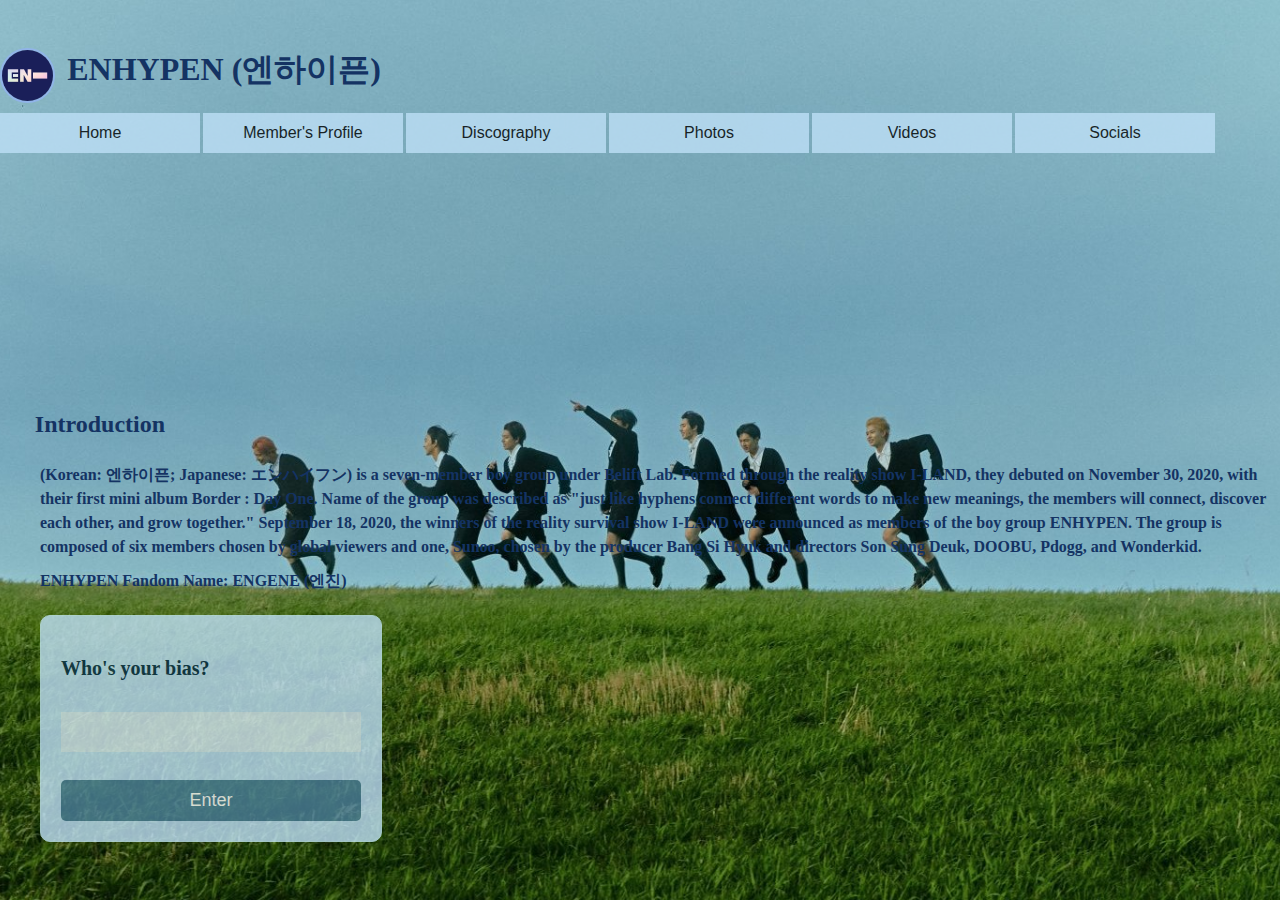
<file: index.html>
<!DOCTYPE html>
<html lang="en">
<head>
	<meta charset="UTF-8">
    <link rel="stylesheet" type="text/css" href="style.css">
    <title>Get to know ENHYPEN</title>
</head>
<header>
    <body class="main"> 
        <div class="container">
            <div class="enhypenlogo">
                <img src="enhalogo.jpg" class="en-logo">
            </div>
            <div class="text">
                <h1>ENHYPEN (엔하이픈)</h1>
            </div>
          </div>
    <div><ul>
        <li>
            <a href="index.html">Home</a></li>
        <li>
            <a>Member's Profile</a>
            <ul>
                <li><a href="ju.html">Jungwon</a></li>
                <li><a href="hee.html">Heeseung</a></li>
                <li><a href="jay.html">Jay</a></li>
                <li><a href="jake.html">Jake</a></li>
                <li><a href="sho.html">Sunghoon</a></li>
                <li><a href="shi.html">Sunoo</a></li>
                <li><a href="riks.html">Ni-ki</a></li>
            </ul>
        </li>
        <li>
            <a>Discography</a>
            <ul>
                <li><a href="https://open.spotify.com/album/3YxF7jTnpdNepWbO42f8lH?si=AZ0_Tui5RaqHNb3tyFVeTA">Border: Day One</a></li>
                <li><a href="https://open.spotify.com/album/4LGYBcRsteiXjcPD4QQvxv?si=kRLiwZeiQ2u-ivkSy6VRGg">Border: Carnival</a></li>
                <li><a href="https://open.spotify.com/album/5jGRqioNCSWZGBl3QmyuFI?si=EhhazjZ1Ro6UyiTlUrtDPg">Dimension: Dilemma</a></li>
                <li><a href="https://open.spotify.com/album/3nOj9hsnptBEDt9ie2lra5?si=LgCq3irWRYOyNdIjxf0BTg">Dimension: Answer</a></li>
                <li><a href="https://open.spotify.com/album/5J8MNLLViH5zqM6VoGErz8?si=yis7MCVZTm6XE1AzeHg5gQ">Manifesto: Day 1</a></li>
                <li><a href="https://open.spotify.com/album/7q65W5gVANjh1j1KXLeU0f?si=LqNG4lO2SEeQxxmW_HG2Gg">Dark Blood</a></li>
                <li><a href="https://open.spotify.com/album/7dsAlxH9cMgyREm8OLdWWT?si=19ZZjd-qSu2syuu3d5j4Xg">Orange Blood</a></li>
            </ul>
        </li>
        <li>
            <a>Photos</a>
            <ul>
                <li><a href="group.html">Group</a></li>
                <li><a href="selca.html">Selcas</a></li>
            </ul>
        </li>
        <li>
            <a>Videos</a>
            <ul>
                <li><a href="https://www.youtube.com/playlist?list=PLMQ4WMltba-GshOjhZBypZnY-e9E2iUfU">Music Videos</a></li>
                <li><a href="https://www.youtube.com/playlist?list=PLMQ4WMltba-EXWrjvNC18Oj4YEGfZKXkO">En-O'clock</a></li>
                <li><a href="https://www.youtube.com/playlist?list=PLMQ4WMltba-F67iE1rTXm58n5mnFWqSir">En-Log</a></li>
                <li><a href="https://www.youtube.com/playlist?list=PLMQ4WMltba-E8Ir8ADT4nG54lDiPnqTSy">Covers</a></li>
                <li><a href="https://www.youtube.com/playlist?list=PLMQ4WMltba-HzJtax1cT7NDBos5xvVfVT">Enhypen&Hi</a></li>
            </ul>
        </li>
        <li>
            <a>Socials</a>
            <ul>
                <li><a href="https://x.com/ENHYPEN_members?s=20">Twitter</a></li>
                <li><a href="https://www.instagram.com/enhypen/">Instagram</a></li>
                <li><a href="https://weverse.io/enhypen/feed">Weverse</a></li>
                <li><a href="https://www.facebook.com/officialENHYPEN/">Facebook</a></li>
                <li><a href="https://www.tiktok.com/@enhypen">Tiktok</a></li>
                <li><a href="https://www.youtube.com/@ENHYPENOFFICIAL/featured">Youtube</a></li>
            </ul>
        </li>
    </ul></div>
    </header>
<br>
<h2>Introduction</h2>
    <h4><ol>(Korean: 엔하이픈; Japanese: エンハイフン) is a seven-member boy group under Belift Lab. Formed through the reality 
        show I-LAND, they debuted on November 30, 2020, with their first mini album Border : Day One.
     Name of the group was described as "just like hyphens connect different words to make new meanings, the 
        members will connect, discover each other, and grow together."
    September 18, 2020, the winners of the reality survival show I-LAND were announced as members of 
        the boy group ENHYPEN. The group is composed of six members chosen by global viewers and one, Sunoo, chosen by the producer Bang Si Hyuk and directors Son Sung Deuk, DOOBU, Pdogg, and Wonderkid.
<b>
</b>
    <h4>ENHYPEN Fandom Name: ENGENE (엔진)</h4>
    <form action="wow.html" method="get">
        <label for="name">Who's your bias?</label><br>
        <input type="text"id="name" name="name" required><br>
        <input type="submit" value="Enter">
    </form>
</body>
</html>
</file>
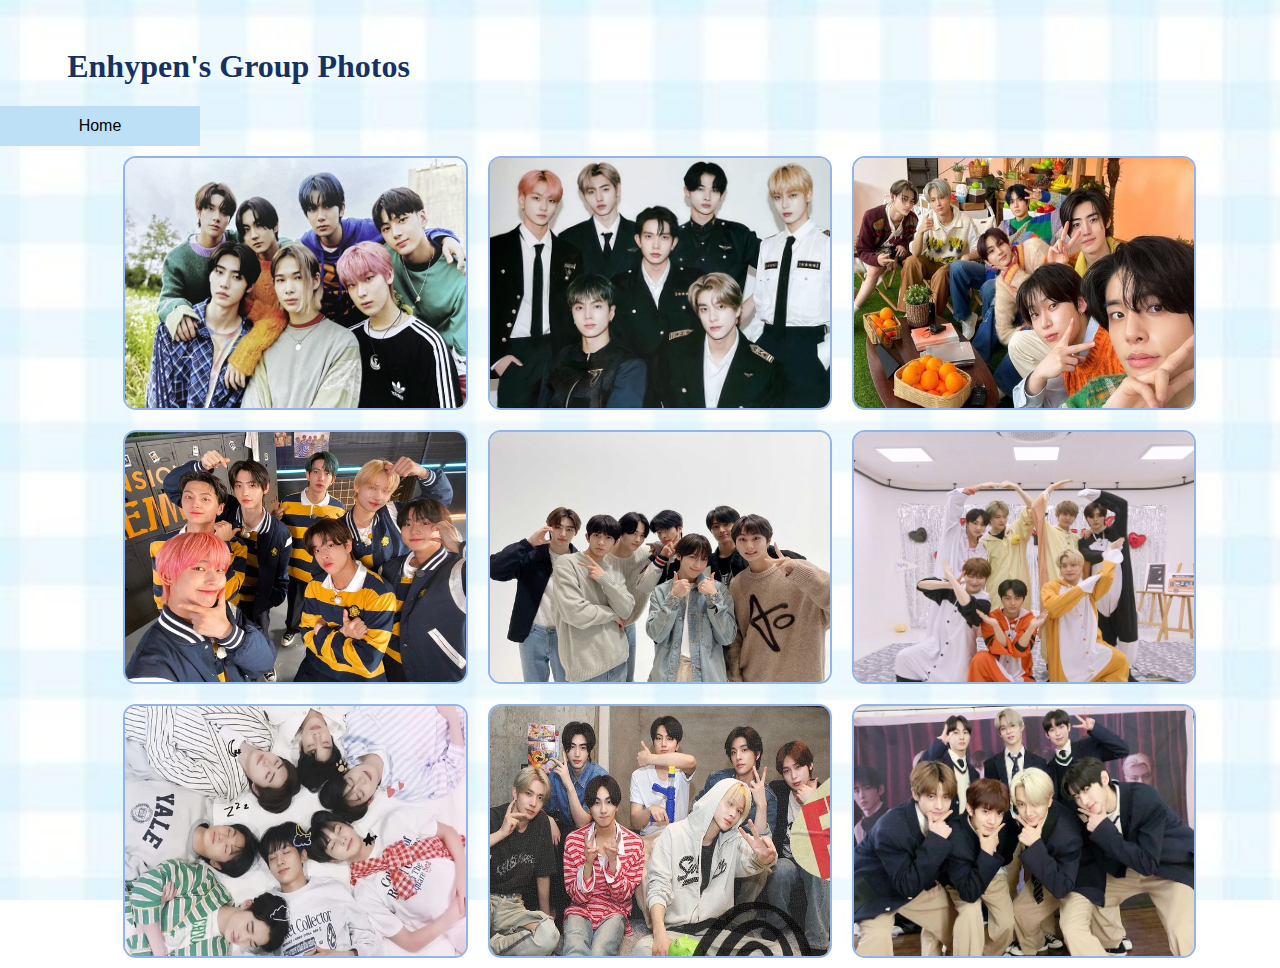
<file: group.html>
<!DOCTYPE html>
<html lang="en">
<head>
	<meta charset="UTF-8">
    <link rel="stylesheet" href="style.css">
    <title>Get to know ENHYPEN</title>
</head>
<body>
    <h1>Enhypen's Group Photos</h1>
    <ul>
        <li><a href="index.html">Home</a></li>
    </ul>
    <div class="group">
        <div class="column">
            <img src="download (8).jpg"/> 
        </div>
        <div class="column">
            <img src="download (7).jpg"/>
        </div>
        <div class="column">
            <img src="jeniwhwi.jpg"/>
        </div>
        <div class="column">
            <img src="jkahuiaeh.jpg"/>
        </div>
        <div class="column">
            <img src="ksjaiwje.jpg"/>
        </div>
        <div class="column">
            <img src="enenene.jpg"/>
        </div>
        <div class="column">
            <img src="leknaihe.jpg"/>
        </div>
        <div class="column">
            <img src="enhypen.jpg"/>
        </div>
        <div class="column">
            <img src="download (9).jpg"/>
        </div>
    </div>
</body>
</html>
</file>
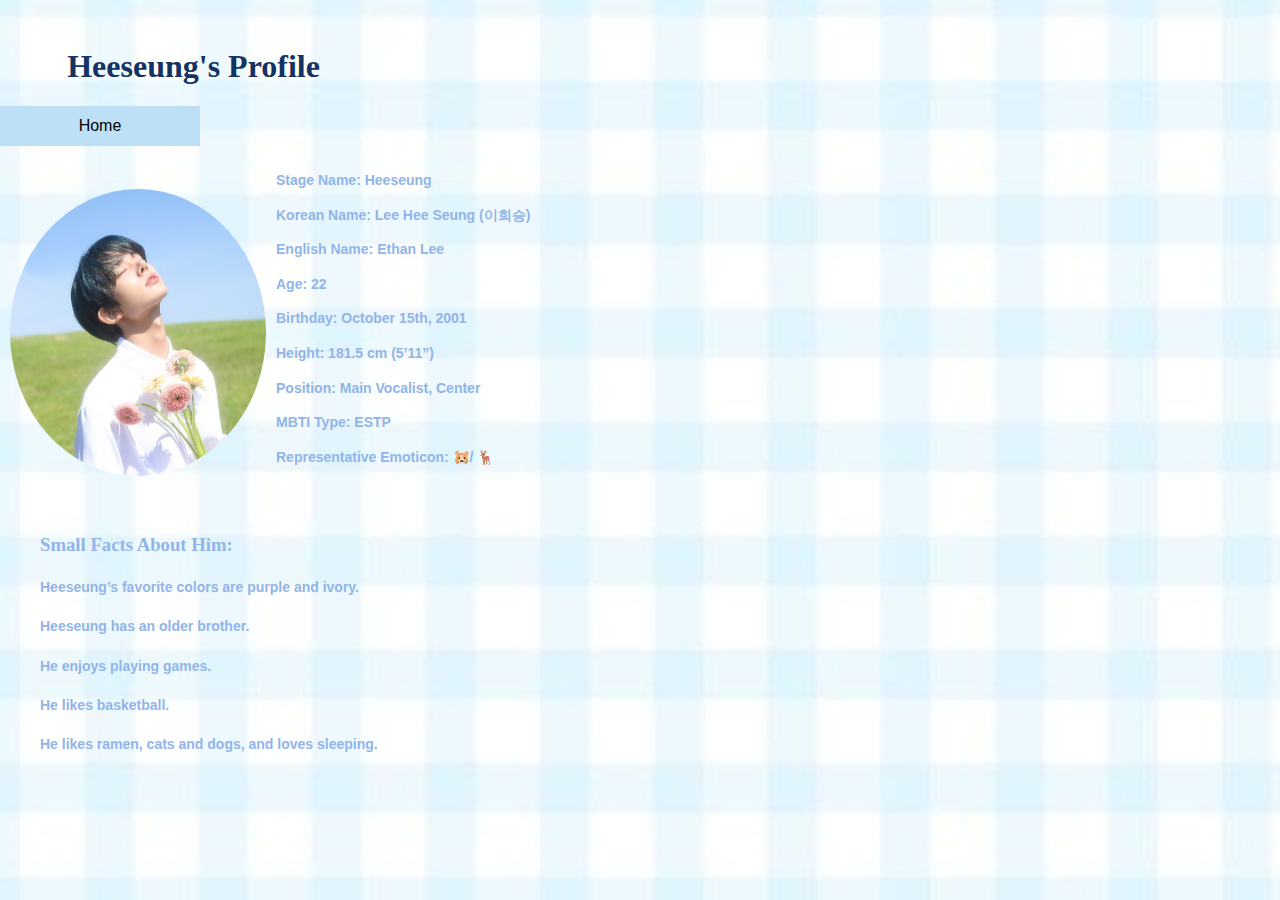
<file: hee.html>
<!DOCTYPE html>
<html lang="en">
<head>
	<meta charset="UTF-8">
    <link rel="stylesheet" href="style.css">
    <title>Get to know ENHYPEN</title>
</head>
<body>
    <h1>Heeseung's Profile</h1>
    <ul>
        <li><a href="index.html">Home</a></li>
    </ul>
    <div class="container">
        <div class="circle">
          <img src="pro.hee.jpg">
        </div>
        <div class="text">
          <h6>Stage Name: Heeseung</h6>
          <h6>Korean Name: Lee Hee Seung (이희승)</h6>
          <h6>English Name: Ethan Lee</h6>
          <h6>Age: 22</h6>
          <h6>Birthday: October 15th, 2001</h6>
          <h6>Height: 181.5 cm (5’11”)</h6>
          <h6>Position: Main Vocalist, Center</h6>
          <h6>MBTI Type: ESTP</h6>
          <h6>Representative Emoticon: 🐹/ 🦌</h6>
        </div>
    </div>
    <ol><h3>Small Facts About Him:</h3>
    <h5>Heeseung’s favorite colors are purple and ivory.</h5>
    <h5>Heeseung has an older brother.</h5>
    <h5>He enjoys playing games.</h5>
    <h5>He likes basketball.</h5>
    <h5>He likes ramen, cats and dogs, and loves sleeping.</h5>
    </ol>
</body>
</html>
</file>
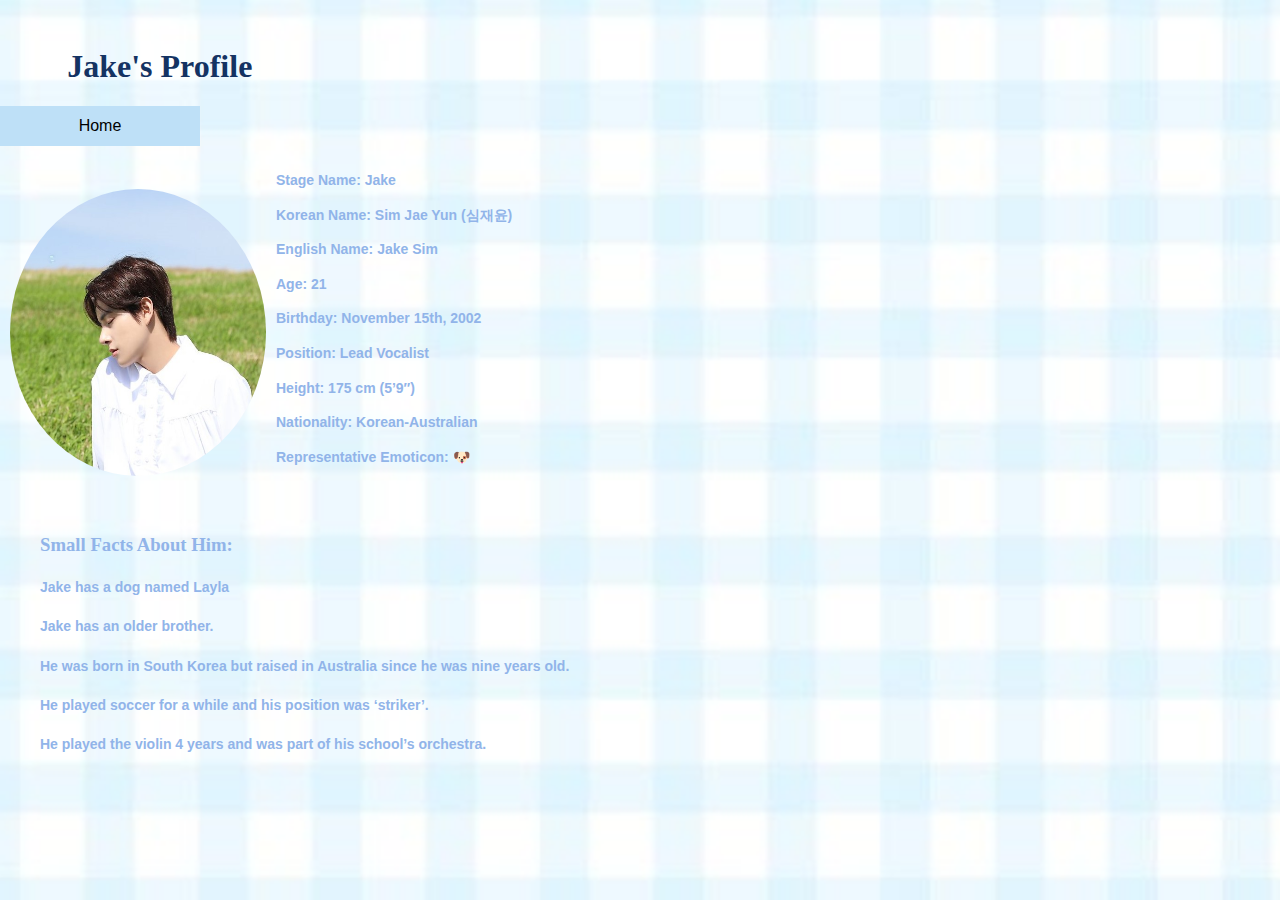
<file: jake.html>
<!DOCTYPE html>
<html lang="en">
<head>
	<meta charset="UTF-8">
    <link rel="stylesheet" href="style.css">
    <title>Get to know ENHYPEN</title>
</head>
<body>
    <h1>Jake's Profile</h1>
    <ul>
        <li><a href="index.html">Home</a></li>
    </ul>
    <div class="container">
        <div class="circle">
          <img src="pro.jake.jpg">
        </div>
        <div class="text">
          <h6>Stage Name: Jake</h6>
          <h6>Korean Name:  Sim Jae Yun (심재윤)</h6>
          <h6>English Name: Jake Sim</h6>
          <h6>Age: 21</h6>
          <h6>Birthday: November 15th, 2002</h6>
          <h6>Position: Lead Vocalist</h6>
          <h6>Height: 175 cm (5’9″)</h6>
          <h6>Nationality: Korean-Australian</h6>
          <h6>Representative Emoticon: 🐶</h6>
        </div>
    </div>
    <ol><h3>Small Facts About Him:</h3>
    <h5>Jake has a dog named Layla</h5>
    <h5>Jake has an older brother.</h5>
    <h5>He was born in South Korea but raised in Australia since he was nine years old.</h5>
    <h5>He played soccer for a while and his position was ‘striker’.</h5>
    <h5>He played the violin 4 years and was part of his school’s orchestra.</h5>
    </ol>
</body>
</html>
</file>
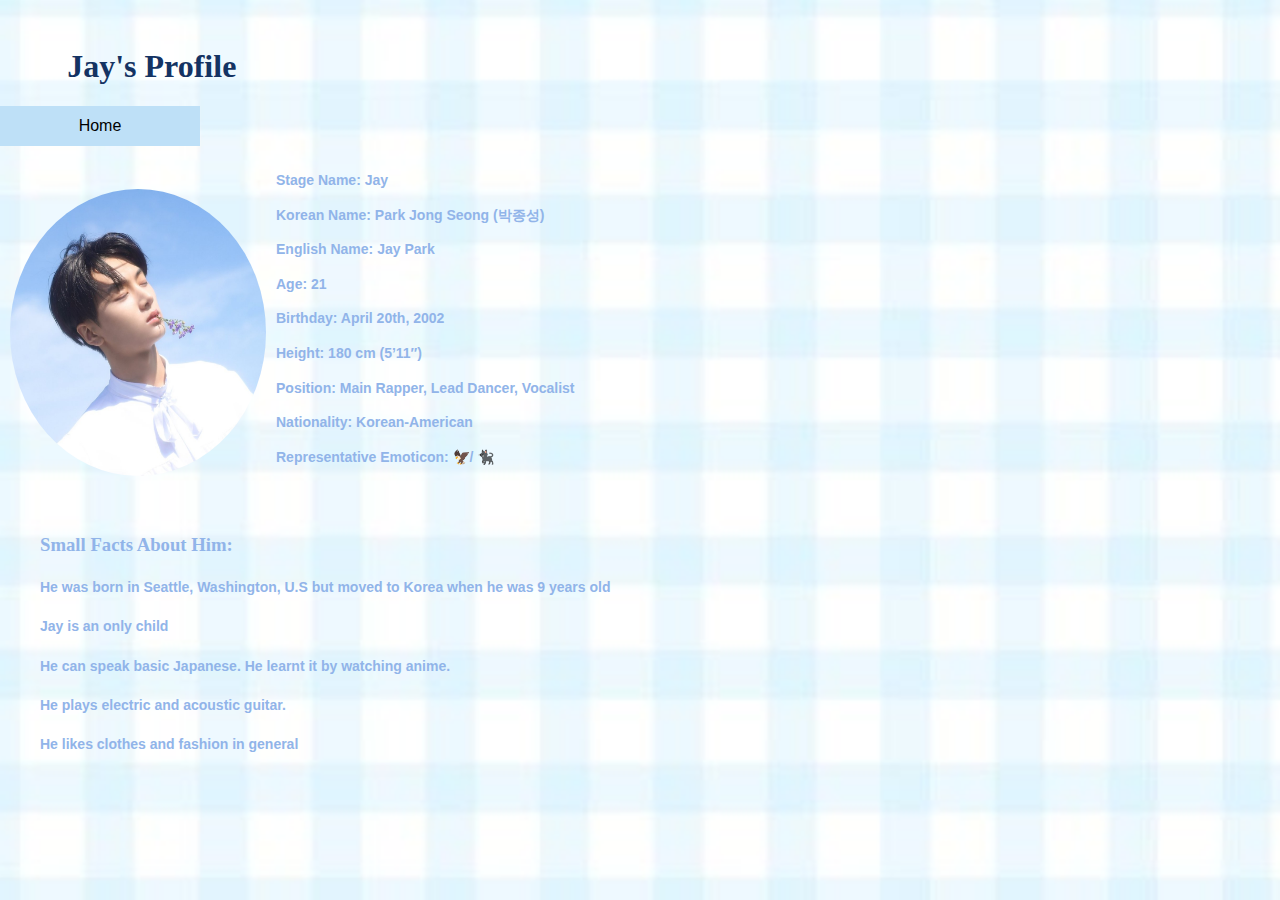
<file: jay.html>
<!DOCTYPE html>
<html lang="en">
<head>
	<meta charset="UTF-8">
    <link rel="stylesheet" href="style.css">
    <title>Get to know ENHYPEN</title>
</head>
<body>
    <h1>Jay's Profile</h1>
    <ul>
        <li><a href="index.html">Home</a></li>
    </ul>
    <div class="container">
        <div class="circle">
          <img src="pro.jay].jpg">
        </div>
        <div class="text">
          <h6>Stage Name: Jay</h6>
          <h6>Korean Name: Park Jong Seong (박종성)</h6>
          <h6>English Name: Jay Park</h6>
          <h6>Age: 21</h6>
          <h6>Birthday: April 20th, 2002</h6>
          <h6>Height: 180 cm (5’11″)</h6>
          <h6>Position: Main Rapper, Lead Dancer, Vocalist</h6>
          <h6>Nationality: Korean-American</h6>
          <h6>Representative Emoticon: 🦅/ 🐈‍⬛</h6>
        </div>
    </div>
    <ol><h3>Small Facts About Him:</h3>
    <h5>He was born in Seattle, Washington, U.S but moved to Korea when he was 9 years old</h5>
    <h5>Jay is an only child</h5>
    <h5>He can speak basic Japanese. He learnt it by watching anime.</h5>
    <h5>He plays electric and acoustic guitar.</h5>
    <h5>He likes clothes and fashion in general</h5>
    </ol>
</body>
</html>
</file>
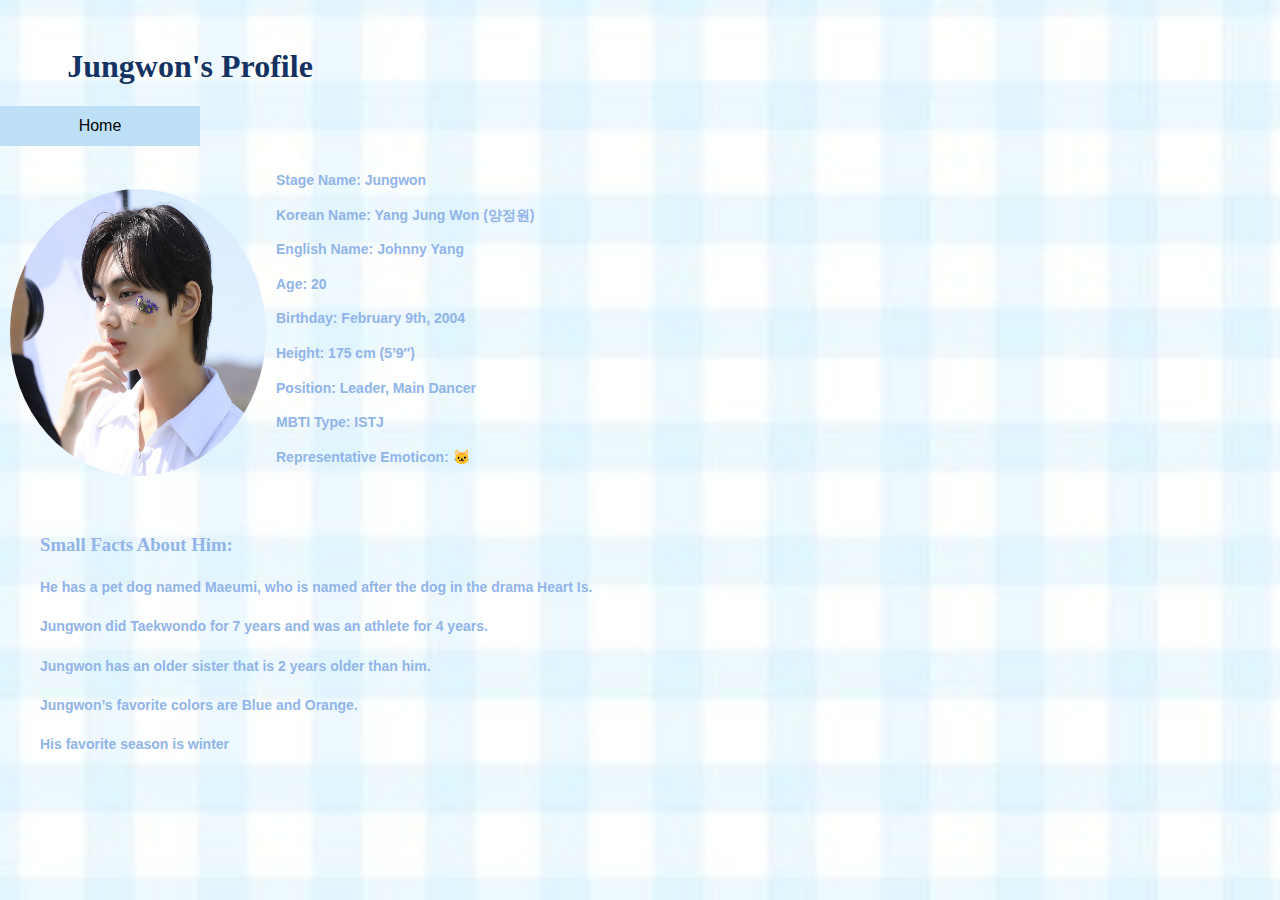
<file: ju.html>
<!DOCTYPE html>
<html lang="en">
<head>
	<meta charset="UTF-8">
    <link rel="stylesheet" href="style.css">
    <title>Get to know ENHYPEN</title>
</head>
<body>
    <h1>Jungwon's Profile</h1>
    <ul>
        <li><a href="index.html">Home</a></li>
    </ul>
    <div class="container">
        <div class="circle">
          <img src="pro.ju.jpg">
        </div>
        <div class="text">
          <h6>Stage Name: Jungwon</h6>
          <h6>Korean Name: Yang Jung Won (양정원)</h6>
          <h6>English Name: Johnny Yang</h6>
          <h6>Age: 20</h6>
          <h6>Birthday:  February 9th, 2004</h6>
          <h6>Height: 175 cm (5’9″)</h6>
          <h6>Position: Leader, Main Dancer</h6>
          <h6>MBTI Type: ISTJ</h6>
          <h6>Representative Emoticon: 🐱</h6>
        </div>
    </div>
    <ol><h3>Small Facts About Him:</h3>
    <h5>He has a pet dog named Maeumi, who is named after the dog in the drama Heart Is.</h5>
    <h5>Jungwon did Taekwondo for 7 years and was an athlete for 4 years.</h5>
    <h5>Jungwon has an older sister that is 2 years older than him.</h5>
    <h5>Jungwon’s favorite colors are Blue and Orange.</h5>
    <h5>His favorite season is winter</h5>
    </ol>
</body>
</html>
</file>
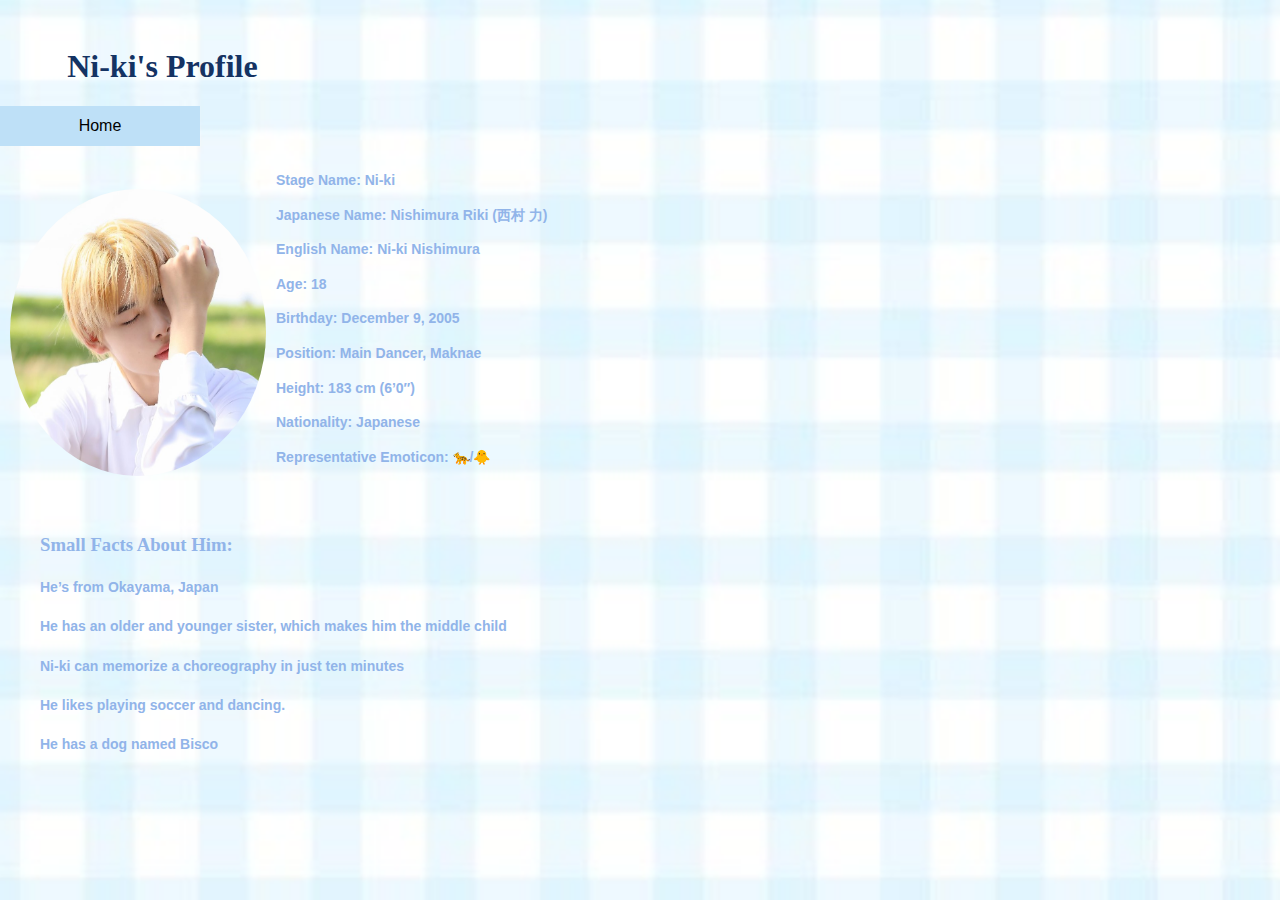
<file: riks.html>
<!DOCTYPE html>
<html lang="en">
<head>
	<meta charset="UTF-8">
    <link rel="stylesheet" href="style.css">
    <title>Get to know ENHYPEN</title>
</head>
<body>
    <h1>Ni-ki's Profile</h1>
    <ul>
        <li><a href="index.html">Home</a></li>
    </ul>
    <div class="container">
        <div class="circle">
          <img src="pro.niks.jpg">
        </div>
        <div class="text">
          <h6>Stage Name: Ni-ki</h6>
          <h6>Japanese Name: Nishimura Riki (西村 力)</h6>
          <h6>English Name: Ni-ki Nishimura</h6>
          <h6>Age: 18</h6>
          <h6>Birthday: December 9, 2005</h6>
          <h6>Position: Main Dancer, Maknae</h6>
          <h6>Height: 183 cm (6’0″)</h6>
          <h6>Nationality: Japanese</h6>
          <h6>Representative Emoticon: 🐆/🐥</h6>
        </div>
    </div>
    <ol><h3>Small Facts About Him:</h3>
    <h5>He’s from Okayama, Japan</h5>
    <h5>He has an older and younger sister, which makes him the middle child</h5>
    <h5>Ni-ki can memorize a choreography in just ten minutes</h5>
    <h5>He likes playing soccer and dancing.</h5>
    <h5>He has a dog named Bisco</h5>
    </ol>
</body>
</html>
</file>
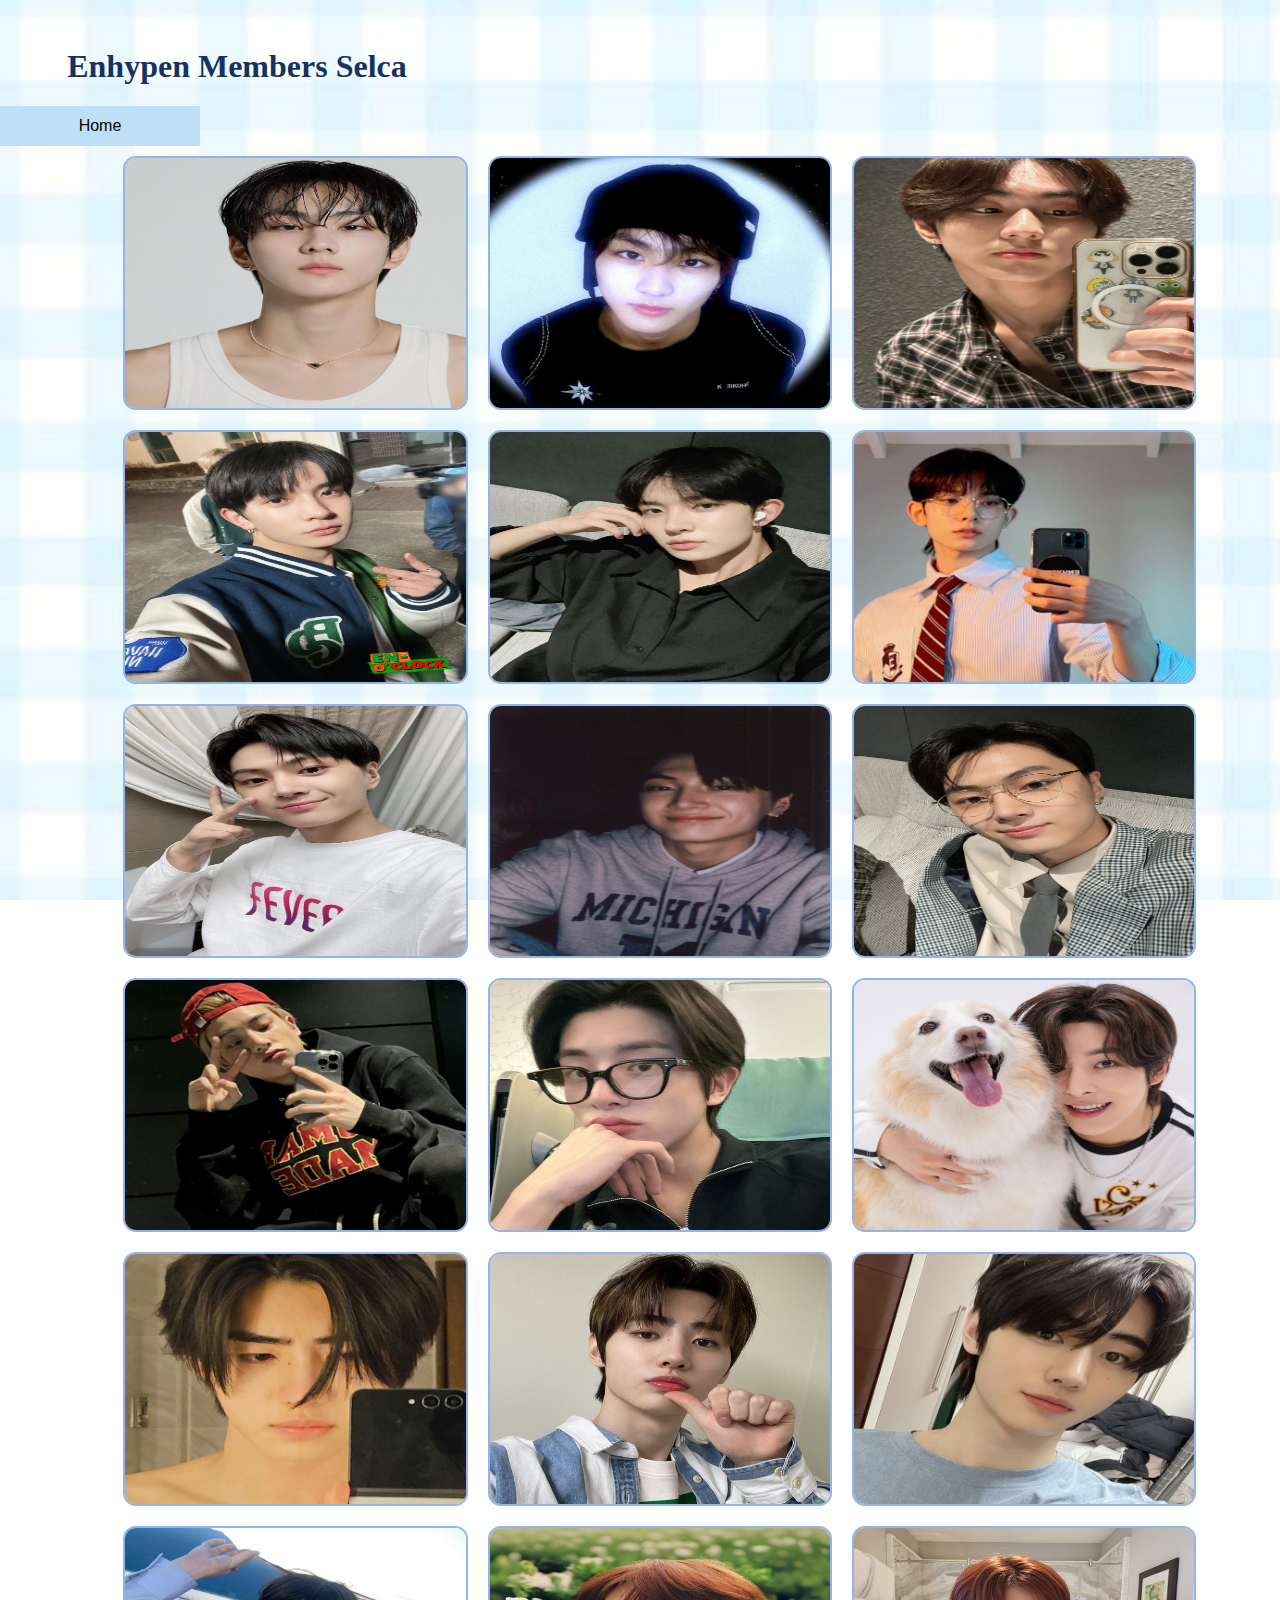
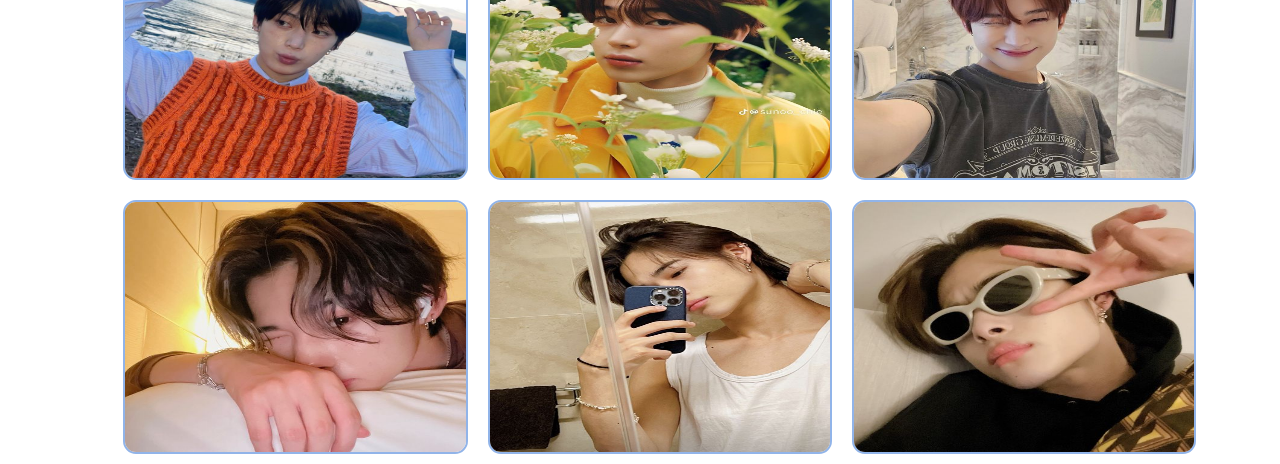
<file: selca.html>
<!DOCTYPE html>
<html lang="en">
<head>
	<meta charset="UTF-8">
    <link rel="stylesheet" href="style.css">
    <title>Get to know ENHYPEN</title>
</head>
<body>
    <h1>Enhypen Members Selca</h1>
    <ul>
        <li><a href="index.html">Home</a></li>
    </ul>
    <div class="group">
        <div class="column">
            <img src="Jungwon.jpg"/> 
        </div>
        <div class="column">
            <img src="babyyju.jpg"/>
        </div>
        <div class="column">
            <img src="my.ju.jpg"/>
        </div>
        <div class="column">
            <img src="ENHYPEN ASIA on Twitter.jpg"/>
        </div>
        <div class="column">
            <img src="хисын😳.jpg"/>
        </div>
        <div class="column">
            <img src="download (10).jpg"/>
        </div>
        <div class="column">
            <img src="jaaay.jpg"/>
        </div>
        <div class="column">
            <img src="jay boyfriend material.jpg"/>
        </div>
        <div class="column">
            <img src="TWITTER UPDATE.jpg"/>
        </div>
        <div class="column">
            <img src="★.jpg"/>
        </div>
        <div class="column">
            <img src="jakeyy.jpg"/>
        </div>
        <div class="column">
            <img src="⠀𝇈⃝🍁 ⧽ v4ꭑpj⍺y_p𝗇g ⏆ 𓈒.jpg"/>
        </div>
        <div class="column">
            <img src="hoonn.jpg"/>
        </div>
        <div class="column">
            <img src="sunghoon.jpg"/>
        </div>
        <div class="column">
            <img src="𝐄𝐍𝐇𝐘𝐏𝐄𝐍 𝐒𝐮𝐧𝐠𝐡𝐨𝐨𝐧.jpg"/>
        </div>
        <div class="column">
            <img src="shiiii.jpg"/>
        </div>
        <div class="column">
            <img src="sunshii.jpg"/>
        </div>
        <div class="column">
            <img src="sunoooo.jpg"/>
        </div>
        <div class="column">
            <img src="riki.jpg"/>
        </div>
        <div class="column">
            <img src="rikiiboi.jpg"/>
        </div>
        <div class="column">
            <img src="rikss.jpg"/>
        </div>
    </div>
</body>
</html>
</file>
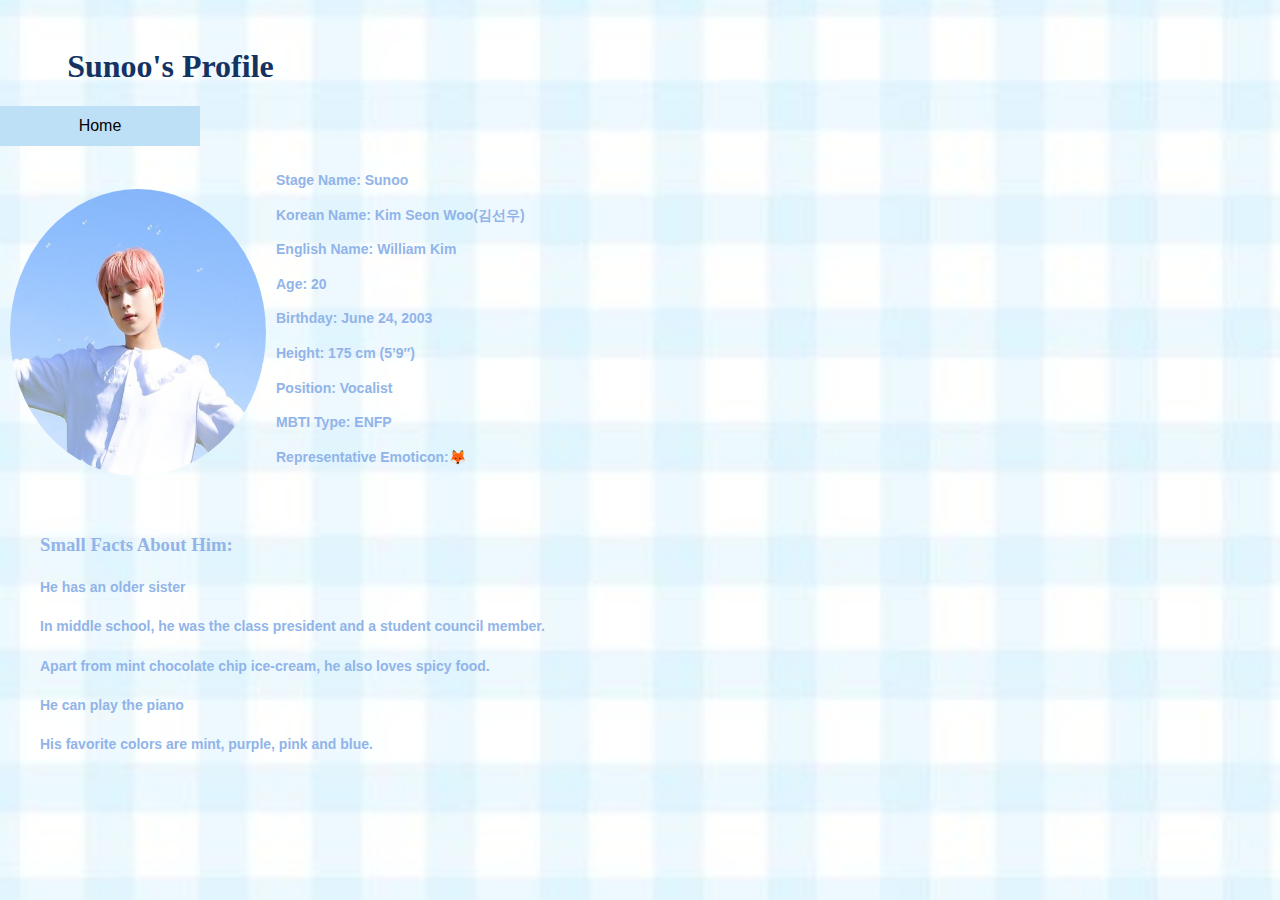
<file: shi.html>
<!DOCTYPE html>
<html lang="en">
<head>
	<meta charset="UTF-8">
    <link rel="stylesheet" href="style.css">
    <title>Get to know ENHYPEN</title>
</head>
<body>
    <h1>Sunoo's Profile</h1>
    <ul>
        <li><a href="index.html">Home</a></li>
    </ul>
    <div class="container">
        <div class="circle">
          <img src="pro.sun.jpg">
        </div>
        <div class="text">
          <h6>Stage Name: Sunoo</h6>
          <h6>Korean Name: Kim Seon Woo(김선우)</h6>
          <h6>English Name: William Kim</h6>
          <h6>Age: 20</h6>
          <h6>Birthday: June 24, 2003</h6>
          <h6>Height: 175 cm (5’9″)</h6>
          <h6>Position: Vocalist</h6>
          <h6>MBTI Type: ENFP</h6>
          <h6>Representative Emoticon:🦊</h6>
        </div>
    </div>
    <ol><h3>Small Facts About Him:</h3>
    <h5>He has an older sister</h5>
    <h5>In middle school, he was the class president and a student council member.</h5>
    <h5>Apart from mint chocolate chip ice-cream, he also loves spicy food.</h5>
    <h5>He can play the piano</h5>
    <h5>His favorite colors are mint, purple, pink and blue.</h5>
    </ol>
</body>
</html>
</file>
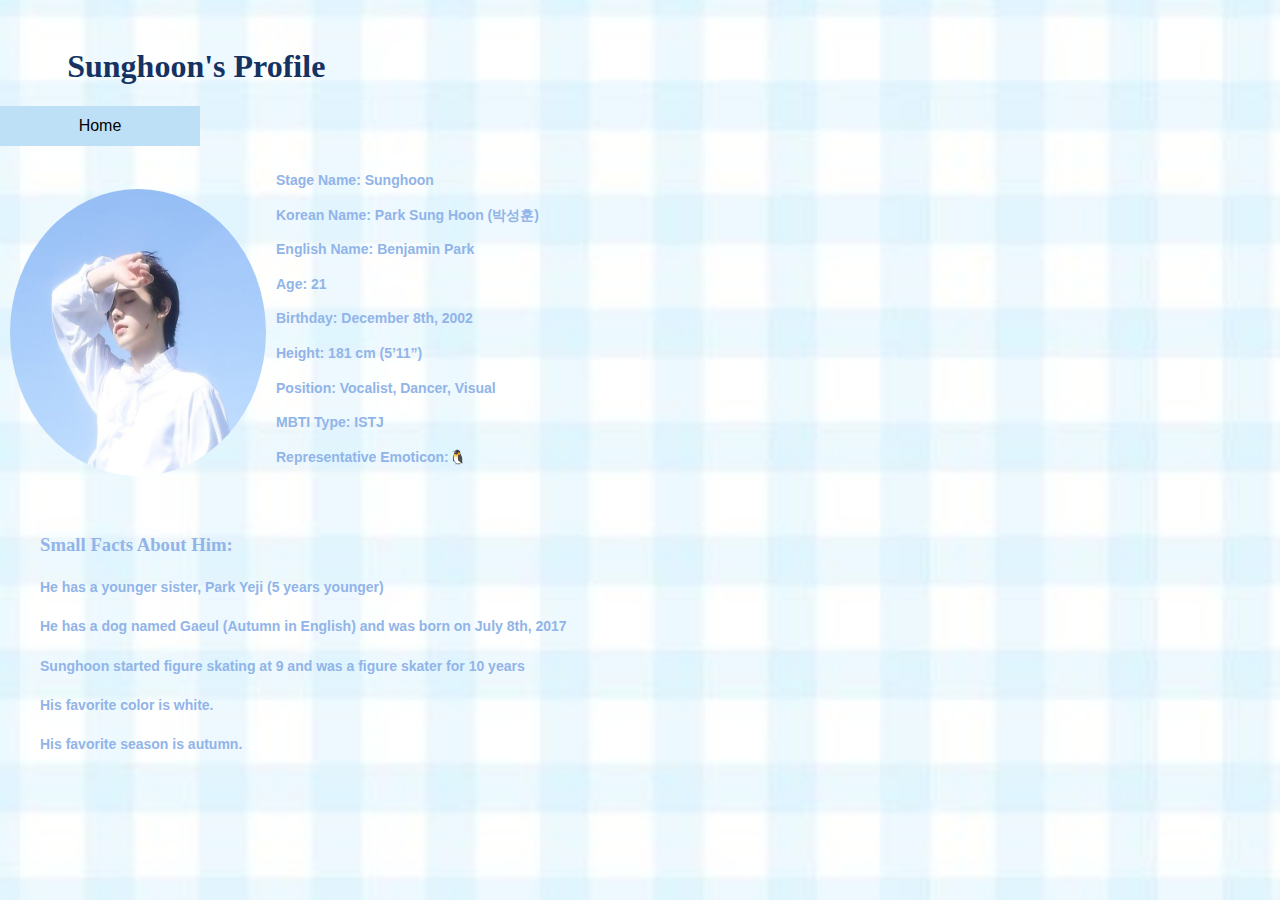
<file: sho.html>
<!DOCTYPE html>
<html lang="en">
<head>
	<meta charset="UTF-8">
    <link rel="stylesheet" href="style.css">
    <title>Get to know ENHYPEN</title>
</head>
<body>
    <h1>Sunghoon's Profile</h1>
    <ul>
        <li><a href="index.html">Home</a></li>
    </ul>
    <div class="container">
        <div class="circle">
          <img src="pro.sung.jpg">
        </div>
        <div class="text">
          <h6>Stage Name: Sunghoon</h6>
          <h6>Korean Name: Park Sung Hoon (박성훈)</h6>
          <h6>English Name: Benjamin Park</h6>
          <h6>Age: 21</h6>
          <h6>Birthday: December 8th, 2002</h6>
          <h6>Height: 181 cm (5’11”)</h6>
          <h6>Position: Vocalist, Dancer, Visual</h6>
          <h6>MBTI Type: ISTJ</h6>
          <h6>Representative Emoticon:🐧</h6>
        </div>
    </div>
    <ol><h3>Small Facts About Him:</h3>
    <h5>He has a younger sister, Park Yeji (5 years younger)</h5>
    <h5>He has a dog named Gaeul (Autumn in English) and was born on July 8th, 2017</h5>
    <h5>Sunghoon started figure skating at 9 and was a figure skater for 10 years</h5>
    <h5>His favorite color is white.</h5>
    <h5>His favorite season is autumn.</h5>
    </ol>
</body>
</html>
</file>
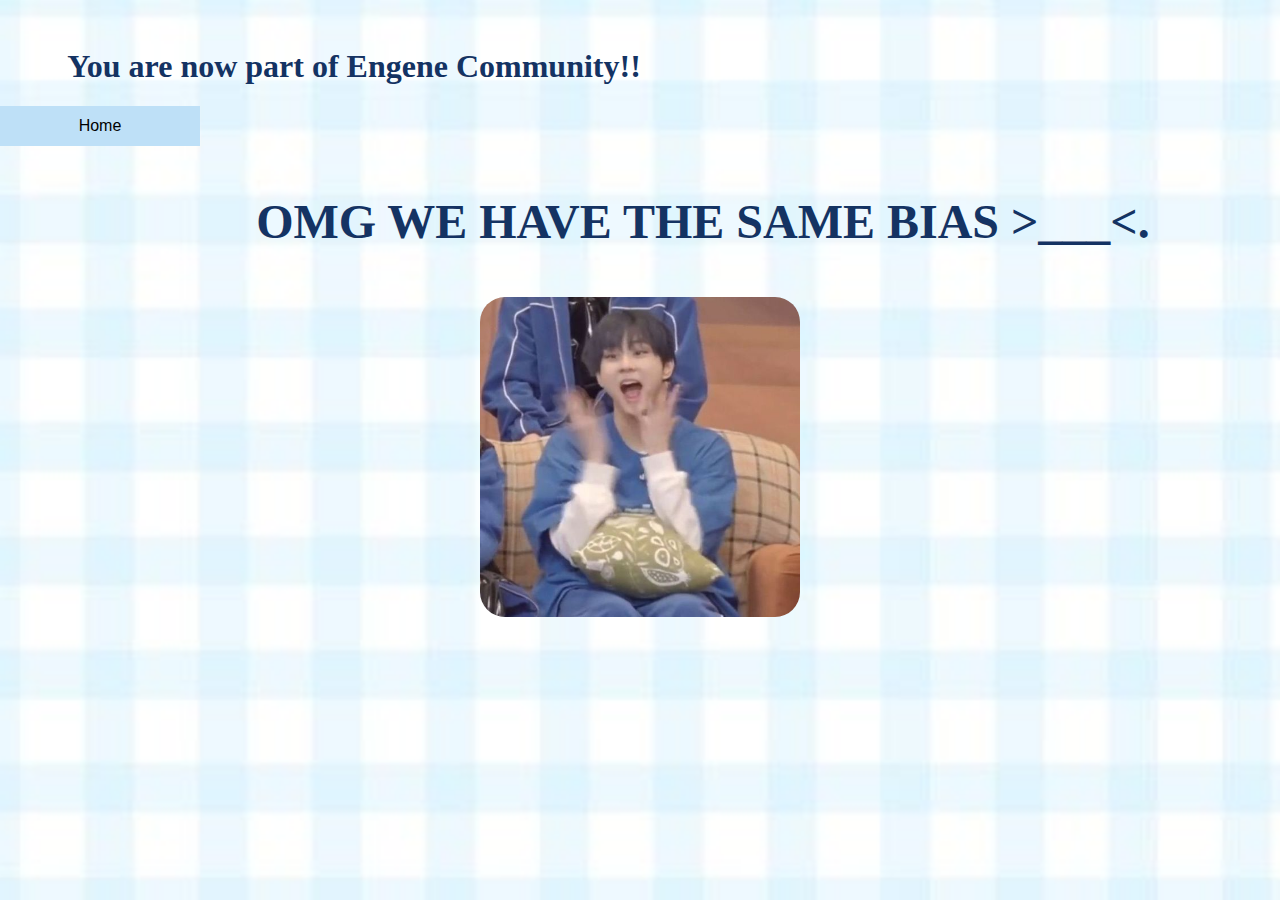
<file: wow.html>
<!DOCTYPE html>
<html lang="en">
<head>
	<meta charset="UTF-8">
    <link rel="stylesheet" type="text/css" href="style.css">
    <title>Get to know ENHYPEN</title>
</head>
<body>
<h1>You are now part of Engene Community!!</h1>
    <ul>
        <li><a href="index.html">Home</a></li>
    </ul>
    <div class="omg">
        <h1>OMG WE HAVE THE SAME BIAS >___<.</h1>
      </div>
    <img src="uwonshokk.jpg" class="shockk">
</div>
</body>
</html>
</file>
<file: style.css>
*
body{
    background-image: url("ddaeso\ blue\ 🌧️.jpg");
    background-size: 1800px;
    background-attachment: fixed;
    padding: 0;
    margin: 0;
    padding: 0;
}
.main{
    background-image: url("yet_enha2.jpg");
    background-size: 1800px;
    background-position-x: center;
    padding: 0;
    margin: 0;
    padding: 0;

}
h1{
    text-align: left;
    color: rgb(20, 51, 99);
    list-style-type: none;
    margin-left: 0.7in;
}
ul{
    margin: 0;
    padding: 0;
    list-style: none;
}
div ul li{
    font-family: Verdana, Tahoma, sans-serif;
    float: left;
    width: 200px;
    height: 40px;
    background-color: rgb(190, 224, 247);
    opacity: .8;
    line-height: 40px;
    text-align: center;
    font-size: 23;
    margin-right: 3px;
}
ul li a{
    display: block;
    color: black;
    text-decoration: none;
}
div ul li a:hover{
    background-color: rgb(131, 172, 207);
    transition: 0.7 ease;
}
div ul li ul li{
    display: none;
}
div ul li:hover ul li{
    display: block;
}
h2{
    color: rgb(20, 51, 99);
    width: 200px;
    height: 40px;
    margin-top: 7.2cm;
    line-height: 40px;
    text-align: center;
}
h4{
    margin-top: 10px;
    line-height: 24px;
    color: rgb(20, 51, 99);
}
.sub{
    margin-left: 0.4in;
    color: rgb(0, 34, 85);
}
img{
    width: 20cm;
    border-radius: 11px;
    margin-left: 6cm;
}
div img{
    width: 9cm;
    height: 250px;
    border: 2px solid rgb(145, 180, 233);
    border-radius: 13px;
    cursor: pointer;
    margin: 10px;
    transition: 100ms;
    text-align: center;
    float: left;
}
div img:hover{
    transform: scale(1.08);
}
li a{
    font-family: Verdana, Tahoma, sans-serif;
    width: 200px;
    height: 40px;
    background-color:  rgb(190, 224, 247);
    line-height: 40px;
    text-align: center;
}
li a:hover{
    background-color: rgb(131, 172, 207);
    transition: 0.7 ease;
}
.group{
    margin-left: 3cm;
}
ol img{
    width: 13%;
    border-radius: 100%;
    margin-left: 0;
}
.text h6{
    font-size: 14px;
    padding-left: 20px;
    font-family: Tahoma, sans-serif;
    color: rgb(145, 180, 233);
    line-height: 2px;
}
.circle img{
    width: 20%;
    border-radius: 100%;
    height: 7.6cm;
    border: 0;
}ol h5{
    font-family: 'Segoe UI', Tahoma, Verdana, sans-serif;
    color: rgb(145, 180, 233);
    font-size: 14px;
}
h3{
    margin-top: 2cm;
    color: rgb(145, 180, 233);
}
form {
    float: left;
    width: 300px;
    padding: 20px;
    border: 1px solid #c3e8f3;
    border-radius: 10px;
    background-color: rgb(190, 224, 247);
    opacity: 0.8;
  }
label {
    display: block;
    margin-top: 20px;
    font-size: 20px;
    font-family: 'Trebuchet MS';
    color: #0c334d;
}
input[type="text"] {
    width: 100%;
    padding: 12px 20px;
    margin: 8px 0;
    box-sizing: border-box;
    border: none;
    background-color: #d6eaf5;
    color: rgb(0, 0, 0);
    font-family: Verdana;
}
input[type="submit"] {
    display: block;
    width: 100%;
    padding: 10px;
    margin-top: 20px;
    border: none;
    border-radius: 5px;
    background-color: #4d829c;
    color: white;
    font-size: 18px;
    font-family: Verdana, Geneva, Tahoma, sans-serif;
    cursor: pointer;
}
input[type="submit"]:hover {
    background-color: #07446d;
 }
.shockk{
    display: block;
    margin-left: auto;
    margin-right: auto;
    width: 25%;
    border-radius: 25px;
    margin-top: 0.5in;
}
.shockk:hover{
    box-shadow: 0 0 8px 4px rgba(0, 140, 186, 0.5);
}
body h1{
    margin-top: 0.5in;
}
.omg {
    margin-left: 5cm;
    text-align: center;
    font-size: 24px;
    text-decoration: none;
    color: #333;
    text-shadow: black;
    transition: 0.3s ease;
}
  
.omg:hover {
    text-shadow: 2px 2px 5px rgb(31, 125, 180);
}
.en-logo{
    width: 4%;
    height: 2%;
    border-radius: 100%;
    margin: auto;
    
}
</file>
